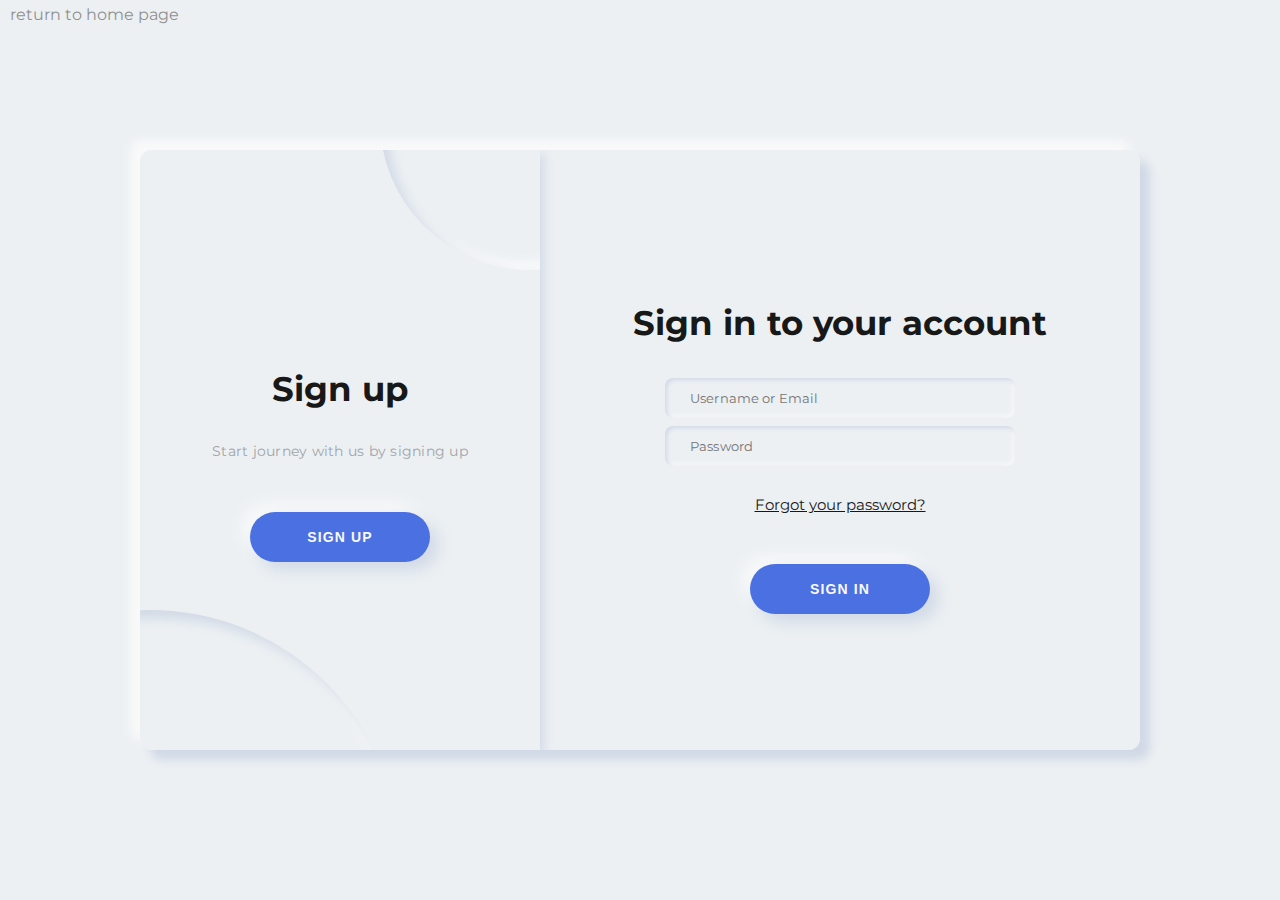
<file: static/access.html>
<!--
    I stole the UI from https://codepen.io/ricardoolivaalonso/pen/YzyaRPN
    Credits to Ricardo Oliva Alonso for designing this beautiful login page
-->
<!DOCTYPE html>
<html lang="en">
    <head>
        <meta charset="UTF-8">
        <meta http-equiv="X-UA-Compatible" content="IE=edge">
        <meta name="viewport" content="width=device-width, initial-scale=1.0">
        <title>Access</title>
        <link href="https://fonts.googleapis.com/css2?family=Montserrat:wght@400;700;800&display=swap" rel="stylesheet">
        <link href="/static/assets/css/neumorphic.css" rel="stylesheet">
    </head>
    <body>
        <a class="overlay" href="/">return to home page</a>
        <div class="main">
            <div class="container b-container" id="b-container">
                <form class="form" id="b-form" method="" action="">
                    <h2 class="form_title title">Create Account</h2>
                    <input class="form__input" type="text" id="signup-username" placeholder="Username">
                    <input class="form__input" type="password" id="signup-password1" placeholder="Password">
                    <input class="form__input" type="password" id="signup-password2" placeholder="Retype password">
                    <input class="form__input" type="email" id="signup-email" placeholder="Email">
                    <button type="submit" class="switch__button form__button button submit switch__button" onclick="signUp(document.getElementById('signup-username').value, document.getElementById('signup-password1').value, document.getElementById('signup-password2').value, document.getElementById('signup-email').value);">SIGN UP</button>
                    <br>
                    <h3 class="error" id="signup-error">Error</h3>
                </form>
            </div>
            <div class="container a-container" id="a-container">
                <form class="form" id="a-form" method="" action="">
                    <h2 class="form_title title">Sign in to your account</h2>
                    <input class="form__input" type="text" id="signin-username" placeholder="Username or Email">
                    <input class="form__input" type="password" id="signin-password" placeholder="Password">
                    <a class="form__link" href="/reset">Forgot your password?</a>
                    <button type="submit" class="switch__button form__button button submit switch__button" onclick="signIn(document.getElementById('signin-username').value, document.getElementById('signin-password').value);">SIGN IN</button>
                    <br>
                    <h3 class="error" id="signin-error">Error</h3>
                </form>
            </div>
            <div class="switch" id="switch-cnt">
                <div class="switch__circle">
                </div>
                <div class="switch__circle switch__circle--t">
                </div>
                <div class="switch__container" id="switch-c1">
                    <h2 class="switch__title title">Sign up</h2>
                    <p class="switch__description description">Start journey with us by signing up</p>
                    <button class="switch__button button switch-btn">SIGN UP</button>
                </div>
                <div class="switch__container is-hidden" id="switch-c2">
                    <h2 class="switch__title title">Log in</h2>
                    <p class="switch__description description">To keep connected with us, please login</p>
                    <button class="switch__button button switch-btn">SIGN IN</button>
                </div>
            </div>
        </div>
        <script src="/static/assets/js/access.js"></script>
    </body>
</html>
</file>
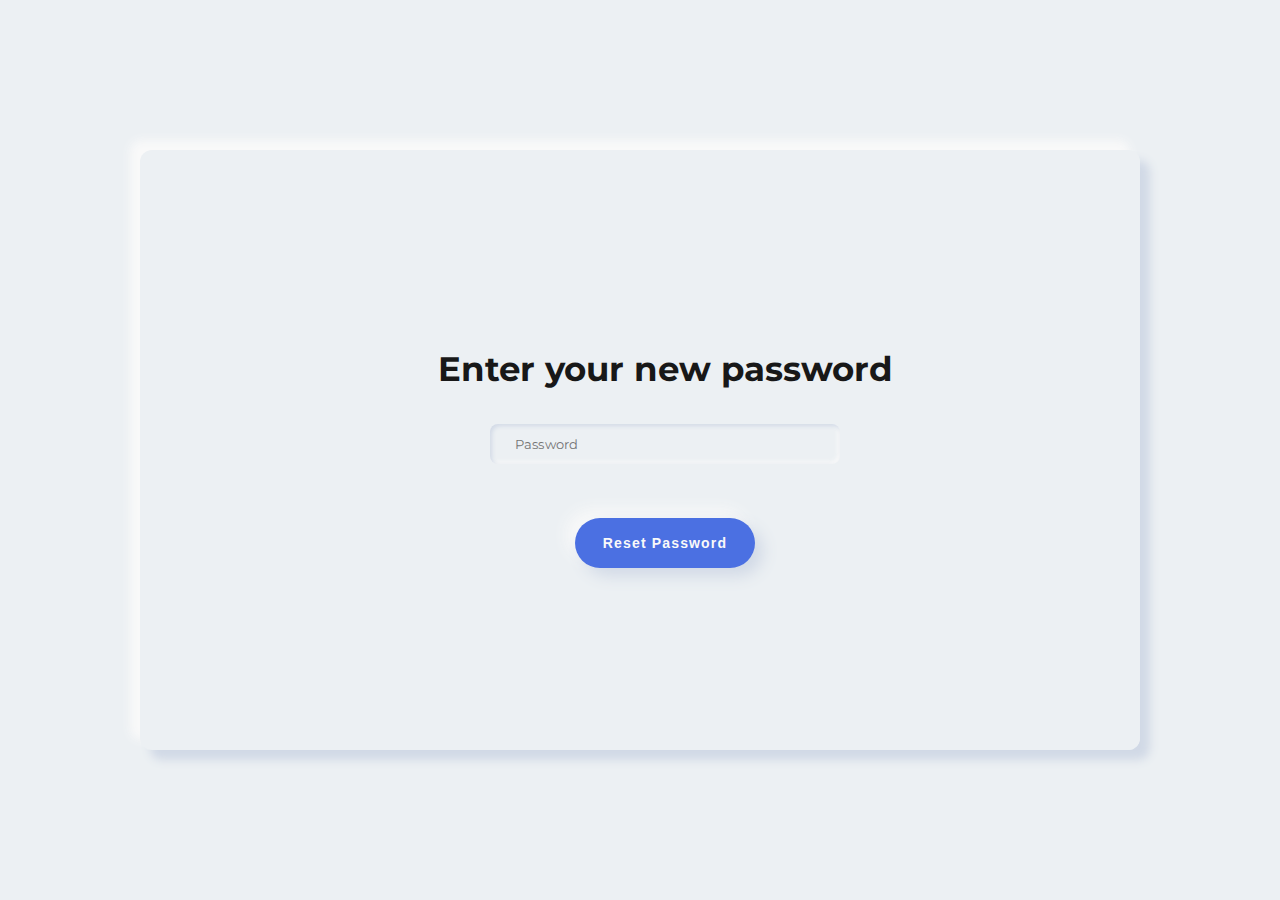
<file: static/confirm.html>
<!--
    I stole the UI from https://codepen.io/ricardoolivaalonso/pen/YzyaRPN
    Credits to Ricardo Oliva Alonso for designing this beautiful login page
-->
<!DOCTYPE html>
<html lang="en">
    <head>
        <meta charset="UTF-8">
        <meta http-equiv="X-UA-Compatible" content="IE=edge">
        <meta name="viewport" content="width=device-width, initial-scale=1.0">
        <title>Access</title>
        <link href="https://fonts.googleapis.com/css2?family=Montserrat:wght@400;700;800&display=swap" rel="stylesheet">
        <link href="/static/assets/css/neumorphic.css" rel="stylesheet">
    </head>
    <body>
        <div class="main">
            <div class="container" id="container" style="width:100%;">
                <div class="form" id="a-form" method="" action="">
                    <h2 class="form_title title">Enter your new password</h2> 
                    <input class="form__input" type="password" id="verification-code" placeholder="Password">
                    <button class="switch__button form__button button submit switch__button" onclick="reset_confirm(document.getElementById('verification-code').value);">Reset Password</button>
                    <br>
                    <h3 class="error" id="error">Error</h3>
                </div>
            </div>
          </div>
          <script src="/static/assets/js/access.js"></script>
    </body>
</html>
</file>
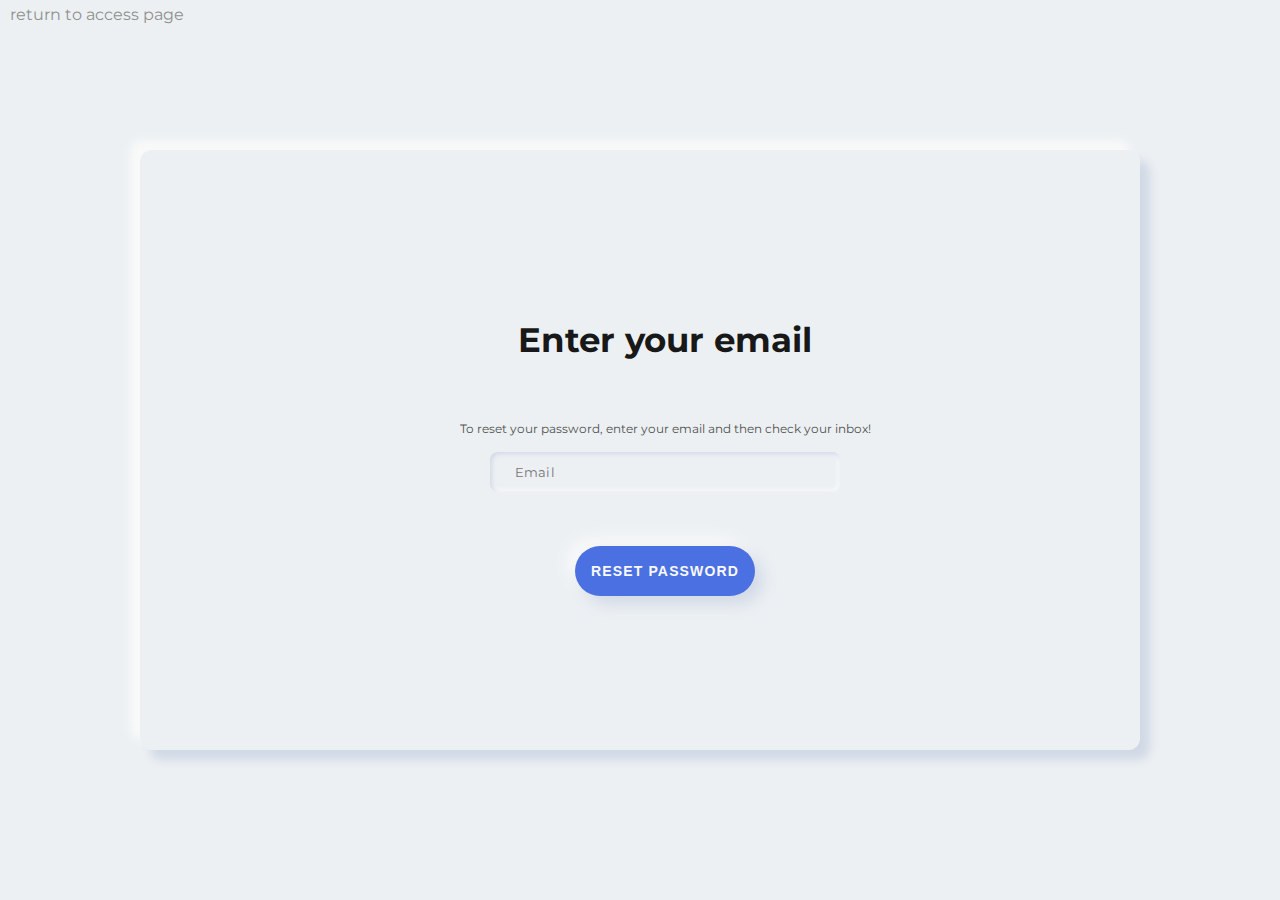
<file: static/reset.html>
<!--
    I stole the UI from https://codepen.io/ricardoolivaalonso/pen/YzyaRPN
    Credits to Ricardo Oliva Alonso for designing this beautiful login page
-->
<!DOCTYPE html>
<html lang="en">
    <head>
        <meta charset="UTF-8">
        <meta http-equiv="X-UA-Compatible" content="IE=edge">
        <meta name="viewport" content="width=device-width, initial-scale=1.0">
        <title>Access</title>
        <link href="https://fonts.googleapis.com/css2?family=Montserrat:wght@400;700;800&display=swap" rel="stylesheet">
        <link href="/static/assets/css/neumorphic.css" rel="stylesheet">
    </head>
    <body>
        <a class="overlay" href="/access">return to access page</a>
        <div class="main">
            <div class="container" id="container" style="width:100%;">
                <div class="form" id="a-form" method="" action="">
                    <h2 class="form_title title">Enter your email</h2>
                    <span class="form__span">To reset your password, enter your email and then check your inbox!</span>
                    <input class="form__input" type="email" id="verification-code" placeholder="Email">
                    <button class="switch__button form__button button submit switch__button" onclick="reset_by_email(document.getElementById('verification-code').value);">RESET PASSWORD</button>
                    <br>
                    <h3 class="error" id="error">Error</h3>
                </div>
            </div>
          </div>
          <script src="/static/assets/js/access.js"></script>
    </body>
</html>
</file>
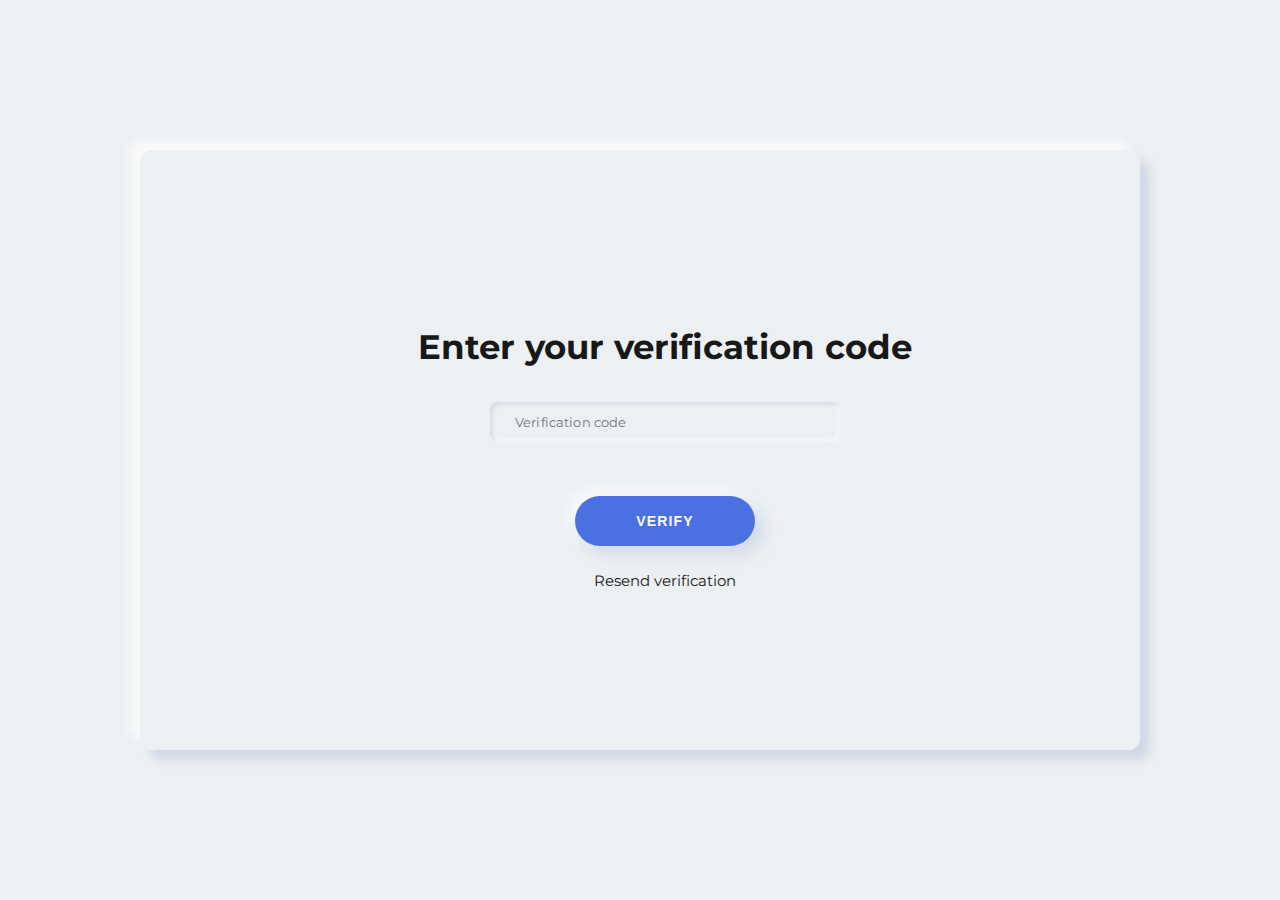
<file: static/verify.html>
<!--
    I stole the UI from https://codepen.io/ricardoolivaalonso/pen/YzyaRPN
    Credits to Ricardo Oliva Alonso for designing this beautiful login page
-->
<!DOCTYPE html>
<html lang="en">
    <head>
        <meta charset="UTF-8">
        <meta http-equiv="X-UA-Compatible" content="IE=edge">
        <meta name="viewport" content="width=device-width, initial-scale=1.0">
        <title>Access</title>
        <link href="https://fonts.googleapis.com/css2?family=Montserrat:wght@400;700;800&display=swap" rel="stylesheet">
        <link href="/static/assets/css/neumorphic.css" rel="stylesheet">
    </head>
    <body>
        <div class="main">
            <div class="container" id="container" style="width:100%;">
                <div class="form" id="a-form" method="" action="">
                    <h2 class="form_title title">Enter your verification code</h2> 
                    <input class="form__input" type="number" id="verification-code" placeholder="Verification code">
                    <button class="switch__button form__button button submit switch__button" onclick="verify(document.getElementById('verification-code').value);">VERIFY</button>
                    <a class="form__link" style="cursor:pointer;" onclick="resend();">Resend verification</a>
                    <br>
                    <h3 class="error" id="error">Error</h3>
                </div>
            </div>
          </div>
          <script src="/static/assets/js/access.js"></script>
    </body>
</html>
</file>
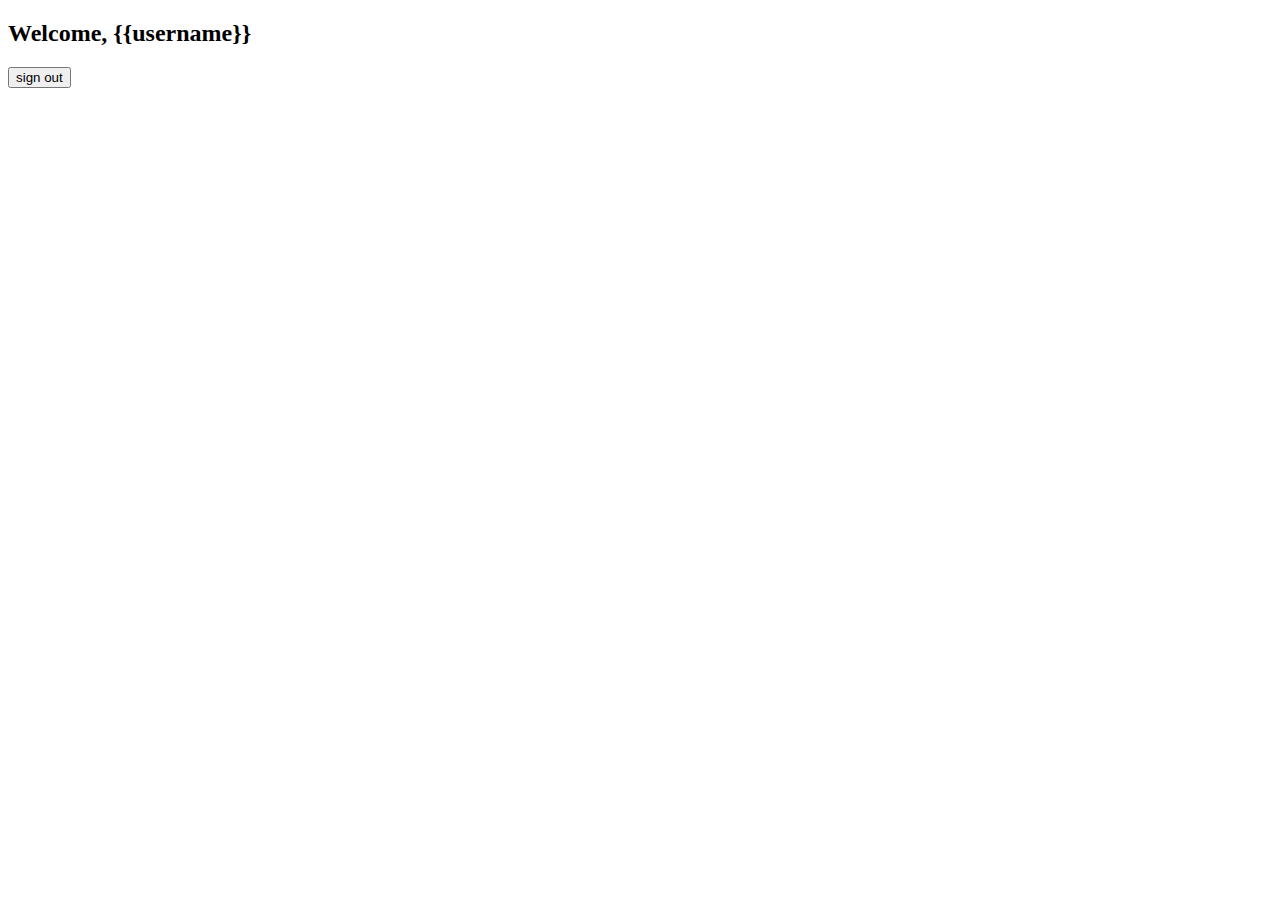
<file: templates/dashboard.html>
<!DOCTYPE html>
<html lang="en">
<head>
    <meta charset="UTF-8">
    <meta http-equiv="X-UA-Compatible" content="IE=edge">
    <meta name="viewport" content="width=device-width, initial-scale=1.0">
    <title>Dashboard</title>
</head>
<body>
    <h2>Welcome, {{username}}</h2>
    <button onclick="document.cookie = '.SECURITY=; Path=/;';window.location.reload();">sign out</button>
</body>
</html>
</file>
<file: static/assets/css/neumorphic.css>
*,*:after,*:before{margin:0;padding:0;box-sizing:border-box;-webkit-user-select:none;user-select:none}body{width:100%;height:100vh;display:flex;justify-content:center;align-items:center;font-family:'Montserrat',sans-serif;font-size:12px;background-color:#ecf0f3;color:#a0a5a8}.main{position:relative;width:1000px;min-width:1000px;min-height:600px;height:600px;padding:25px;background-color:#ecf0f3;box-shadow:10px 10px 10px #d1d9e6,-10px -10px 10px #f9f9f9;border-radius:12px;overflow:hidden}@media (max-width:1200px){.main{transform:scale(.7)}}@media (max-width:1000px){.main{transform:scale(.6)}}@media (max-width:800px){.main{transform:scale(.5)}}@media (max-width:600px){.main{transform:scale(.4)}}.container{display:flex;justify-content:center;align-items:center;position:absolute;top:0;width:600px;height:100%;padding:25px;background-color:#ecf0f3;transition:1.25s}.form{display:flex;justify-content:center;align-items:center;flex-direction:column;width:100%;height:100%}.form__icon{object-fit:contain;width:30px;margin:0 5px;opacity:.5;transition:.15s}.form__icon:hover{opacity:1;transition:.15s;cursor:pointer}.form__input{width:350px;height:40px;margin:4px 0;padding-left:25px;font-size:13px;letter-spacing:.15px;border:none;outline:none;font-family:'Montserrat',sans-serif;background-color:#ecf0f3;transition:.25s ease;border-radius:8px;box-shadow:inset 2px 2px 4px #d1d9e6,inset -2px -2px 4px #f9f9f9}.form__input:focus{box-shadow:inset 4px 4px 4px #d1d9e6,inset -4px -4px 4px #f9f9f9}.form__span{margin-top:30px;margin-bottom:12px;color:#505050;}.form__link{color:#181818;font-size:15px;margin-top:25px;/*border-bottom:1px solid #a0a5a8;line-height:2*/}.title{font-size:34px;font-weight:700;line-height:3;color:#181818}.description{font-size:14px;letter-spacing:.25px;text-align:center;line-height:1.6}.button{width:180px;height:50px;border-radius:25px;margin-top:50px;font-weight:700;font-size:14px;letter-spacing:1.15px;background-color:#4b70e2;color:#f9f9f9;box-shadow:8px 8px 16px #d1d9e6,-8px -8px 16px #f9f9f9;border:none;outline:none}.a-container{z-index:100;left:calc(100% - 600px)}.b-container{left:calc(100% - 600px);z-index:0}.switch{display:flex;justify-content:center;align-items:center;position:absolute;top:0;left:0;height:100%;width:400px;padding:50px;z-index:200;transition:1.25s;background-color:#ecf0f3;overflow:hidden;box-shadow:4px 4px 10px #d1d9e6,-4px -4px 10px #f9f9f9}.switch__circle{position:absolute;width:500px;height:500px;border-radius:50%;background-color:#ecf0f3;box-shadow:inset 8px 8px 12px #d1d9e6,inset -8px -8px 12px #f9f9f9;bottom:-60%;left:-60%;transition:1.25s}.switch__circle--t{top:-30%;left:60%;width:300px;height:300px}.switch__container{display:flex;justify-content:center;align-items:center;flex-direction:column;position:absolute;width:400px;padding:50px 55px;transition:1.25s}.switch__button,form__button{cursor:pointer}.switch__button:hover,form__button:hover{box-shadow:6px 6px 10px #d1d9e6,-6px -6px 10px #f9f9f9;transform:scale(.985);transition:.25s}.switch__button:active,.switch__button:focus,form__button:active,form__button:focus{box-shadow:2px 2px 6px #d1d9e6,-2px -2px 6px #f9f9f9;transform:scale(.97);transition:.25s}.is-txr{left:calc(100% - 400px);transition:1.25s;transform-origin:left}.is-txl{left:0;transition:1.25s;transform-origin:right}.is-z200{z-index:200;transition:1.25s}.is-hidden{visibility:hidden;opacity:0;position:absolute;transition:1.25s}.is-gx{animation:is-gx 1.25s}@keyframes is-gx{0%,10%,100%{width:400px}30%,50%{width:500px}}.error{color: red; font-weight: normal; display: none;}.overlay{z-index:2;position:absolute;top:5px;left:10px;color:#909090;font-size:medium;text-decoration:solid 4px;}
</file>
